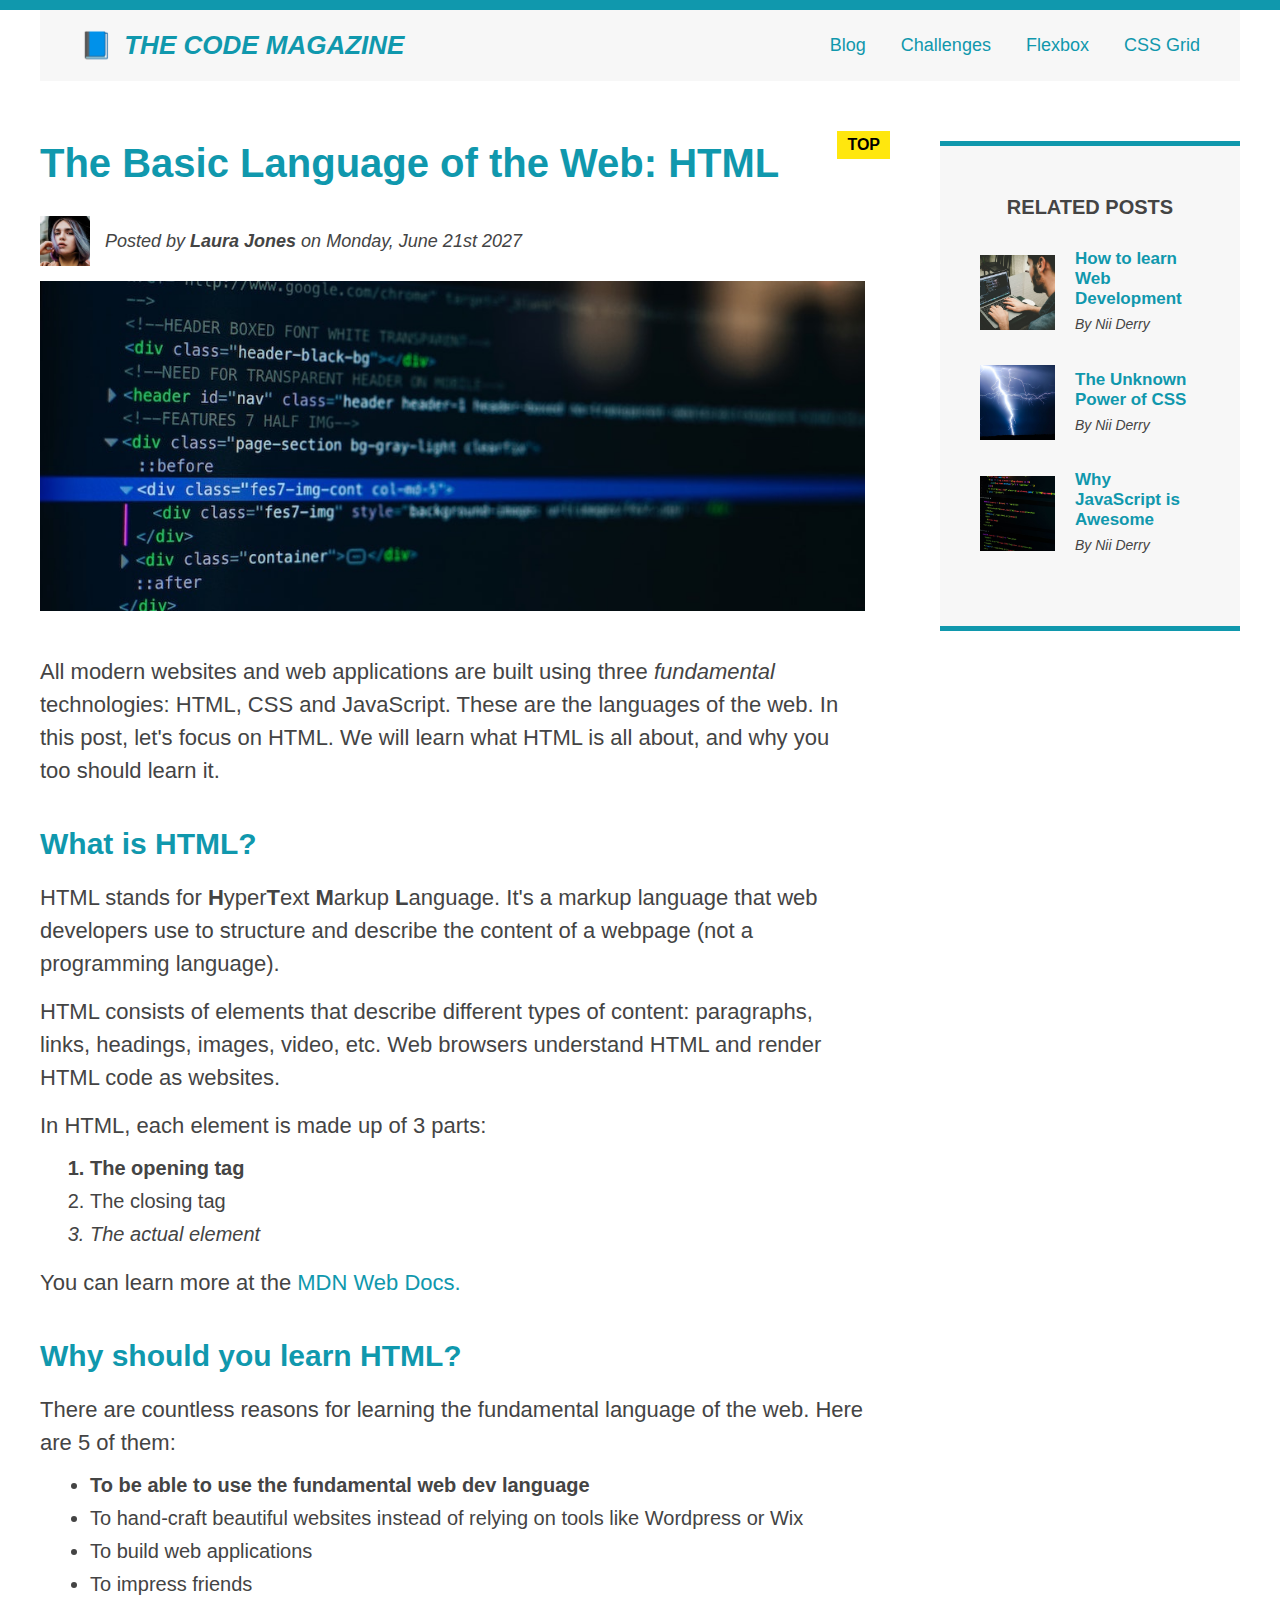
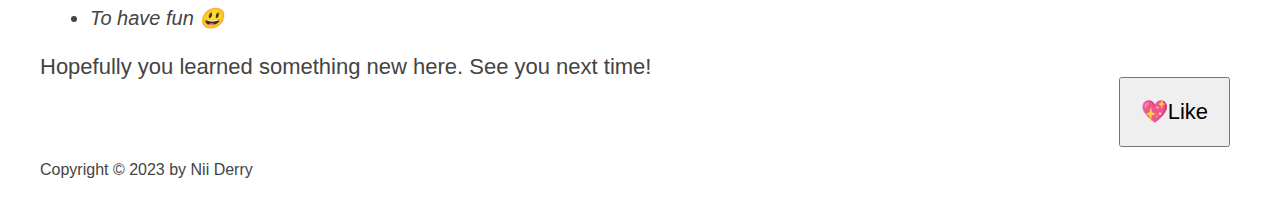
<file: index.html>
<!DOCTYPE html>
<html lang="en">
  <head>
    <meta charset="UTF-8" />
    <meta name="viewport" content="width=device-width, initial-scale=1.0" />
    <title>Code Magazine</title>
    <link rel="stylesheet" href="style.css" />
  </head>
  <body>
    <div class="container">
      <header class="main-header clearfix">
        <h1>📘 The Code Magazine</h1>
        <nav>
          <a href="blog.html">Blog</a>
          <a href="">Challenges</a>
          <a href="flexbox.html">Flexbox</a>
          <a href="css-grid.html">CSS Grid</a>
        </nav>

        <!-- <div class="clear"></div> -->
      </header>
      <!-- ONLY NECESSARY FOR FLEXBOX -->

      <!-- <div class="row"> -->
      <article>
        <header class="post-header">
          <h2>The Basic Language of the Web: HTML</h2>

          <div class="author-box">
            <img
              src="/images/laura-jones.jpg"
              alt="headshot of Lausra"
              height="50"
              width="50"
              class="author-img"
            />

            <p id="author" class="author">
              Posted by <strong>Laura Jones</strong> on Monday, June 21st 2027
            </p>
          </div>

          <img
            src="/images/post-img.jpg"
            alt="HTML code on the screen"
            class="post-img"
          />
          <button>💖Like</button>
        </header>

        <p>
          All modern websites and web applications are built using three
          <em>fundamental</em> technologies: HTML, CSS and JavaScript. These are
          the languages of the web. In this post, let's focus on HTML. We will
          learn what HTML is all about, and why you too should learn it.
        </p>

        <h3>What is HTML?</h3>
        <p>
          HTML stands for <strong>H</strong>yper<strong>T</strong>ext
          <strong>M</strong>arkup <strong>L</strong>anguage. It's a markup
          language that web developers use to structure and describe the content
          of a webpage (not a programming language).
        </p>
        <p>
          HTML consists of elements that describe different types of content:
          paragraphs, links, headings, images, video, etc. Web browsers
          understand HTML and render HTML code as websites.
        </p>
        <p>In HTML, each element is made up of 3 parts:</p>
        <ol>
          <li class="first-li">The opening tag</li>
          <li>The closing tag</li>
          <li>The actual element</li>
        </ol>
        <p>You can learn more at the <a href="#">MDN Web Docs.</a></p>
        <h3>Why should you learn HTML?</h3>
        <p>
          There are countless reasons for learning the fundamental language of
          the web. Here are 5 of them:
        </p>
        <ul>
          <li class="first-li">
            To be able to use the fundamental web dev language
          </li>
          <li>
            To hand-craft beautiful websites instead of relying on tools like
            Wordpress or Wix
          </li>
          <li>To build web applications</li>
          <li>To impress friends</li>
          <li>To have fun 😃</li>
        </ul>
        <p>Hopefully you learned something new here. See you next time!</p>
      </article>
      <aside>
        <h4>Related posts</h4>
        <ul class="related-list">
          <li class="related-post">
            <img
              src="/images/related-1.jpg"
              alt="person programming"
              height="75"
            />
            <div>
              <a href="" class="related-link">How to learn Web Development</a>
              <p class="related-author">By Nii Derry</p>
            </div>
          </li>
          <li class="related-post">
            <img src="/images/related-2.jpg" alt="thunder struck" height="75" />
            <div>
              <a href="" class="related-link">The Unknown Power of CSS</a>
              <p class="related-author">By Nii Derry</p>
            </div>
          </li>
          <li class="related-post">
            <img src="/images/related-3.jpg" alt="code" height="75" />
            <div>
              <a href="" class="related-link">Why JavaScript is Awesome</a>
              <p class="related-author">By Nii Derry</p>
            </div>
          </li>
        </ul>
      </aside>
      <!-- </div> -->
      <footer>
        <p id="copyright" class="copyright text">
          Copyright &copy; 2023 by Nii Derry
        </p>
      </footer>
    </div>
  </body>
</html>
</file>
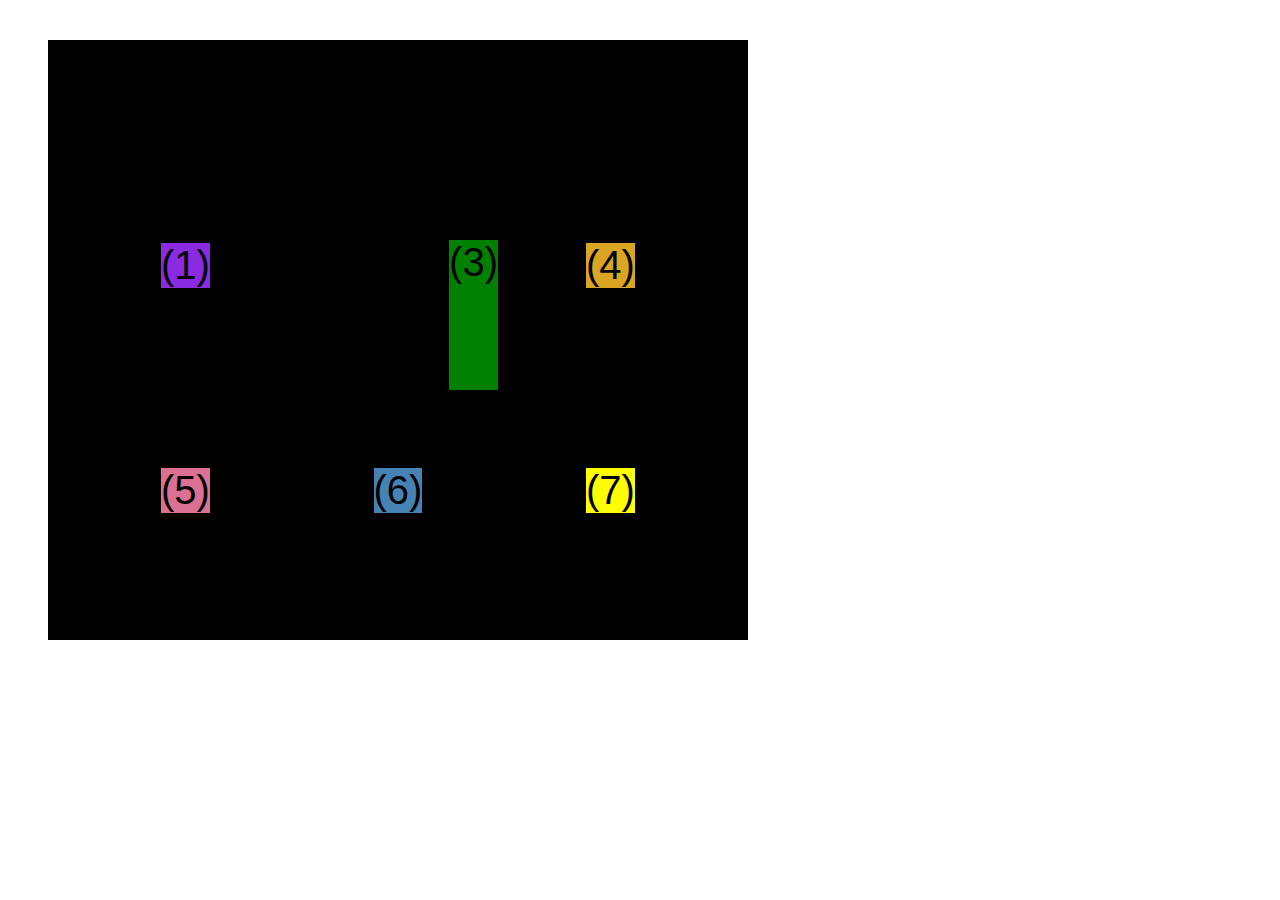
<file: css-grid.html>
<!DOCTYPE html>
<html lang="en">
  <head>
    <meta charset="UTF-8" />
    <meta http-equiv="X-UA-Compatible" content="IE=edge" />
    <meta name="viewport" content="width=device-width, initial-scale=1.0" />
    <title>CSS Grid</title>
    <style>
      .el--1 {
        background-color: blueviolet;
      }
      .el--2 {
        background-color: orangered;
      }
      .el--3 {
        background-color: green;
        height: 150px;
      }
      .el--4 {
        background-color: goldenrod;
      }
      .el--5 {
        background-color: palevioletred;
      }
      .el--6 {
        background-color: steelblue;
      }
      .el--7 {
        background-color: yellow;
      }
      .el--8 {
        background-color: crimson;
      }

      .container--1 {
        /* STARTER */
        font-family: sans-serif;
        background-color: #ddd;
        font-size: 30px;
        margin: 40px;

        /* CSS GRID */

        display: grid;
        /* grid-template-columns: 200px 200px 1fr 1fr; */
        /* grid-template-rows: 300px 200px; */
        /* grid-template-columns: 1fr 1fr 1fr auto; */
        grid-template-columns: repeat(4, 1fr);

        grid-template-rows: 1fr 1fr;
        /* height: 500px; */

        /* gap: 20px; */
        column-gap: 20px;
        row-gap: 40px;

        /* temp */
        display: none;
      }

      .el--8 {
        grid-column: 2 / 3;
        grid-row: 1 / 2;
      }

      .el--2 {
        /* grid-column: 1 / 4; */
        /* grid-column: 1 / span 4; */
        /* grid-column: 1 / -1; */
        grid-row: 2 /3;
      }

      .el--6 {
        /* grid-row: 3 / 6; */
      }

      .container--2 {
        /* STARTER */
        font-family: sans-serif;
        background-color: black;
        font-size: 40px;
        margin: 40px;

        width: 700px;
        height: 600px;

        /* CSS GRID */
        display: grid;
        grid-template-columns: 125px 200px 125px;
        grid-template-rows: 250px 100px;
        gap: 50px;

        /* Aligning tracks inside a container: distribute empty space */
        justify-content: center;
        /* justify-content: space-between; */
        align-content: center;

        /* Aligning items INSIDE cells: moving items around inside cells */
        align-items: center;
        justify-items: center;
      }
      .el--3 {
        align-self: end;
        justify-self: end;
      }
    </style>
  </head>
  <body>
    <div class="container--1">
      <div class="el el--1">(1) HTML</div>
      <div class="el el--2">(2) and</div>
      <div class="el el--3">(3) CSS</div>
      <div class="el el--4">(4) are</div>
      <div class="el el--5">(5) amazing</div>
      <div class="el el--6">(6) languages</div>
      <!-- <div class="el el--7">(7) to</div> -->
      <div class="el el--8">(8) learn</div>
    </div>

    <div class="container--2">
      <div class="el el--1">(1)</div>
      <div class="el el--3">(3)</div>
      <div class="el el--4">(4)</div>
      <div class="el el--5">(5)</div>
      <div class="el el--6">(6)</div>
      <div class="el el--7">(7)</div>
    </div>
  </body>
</html>
</file>
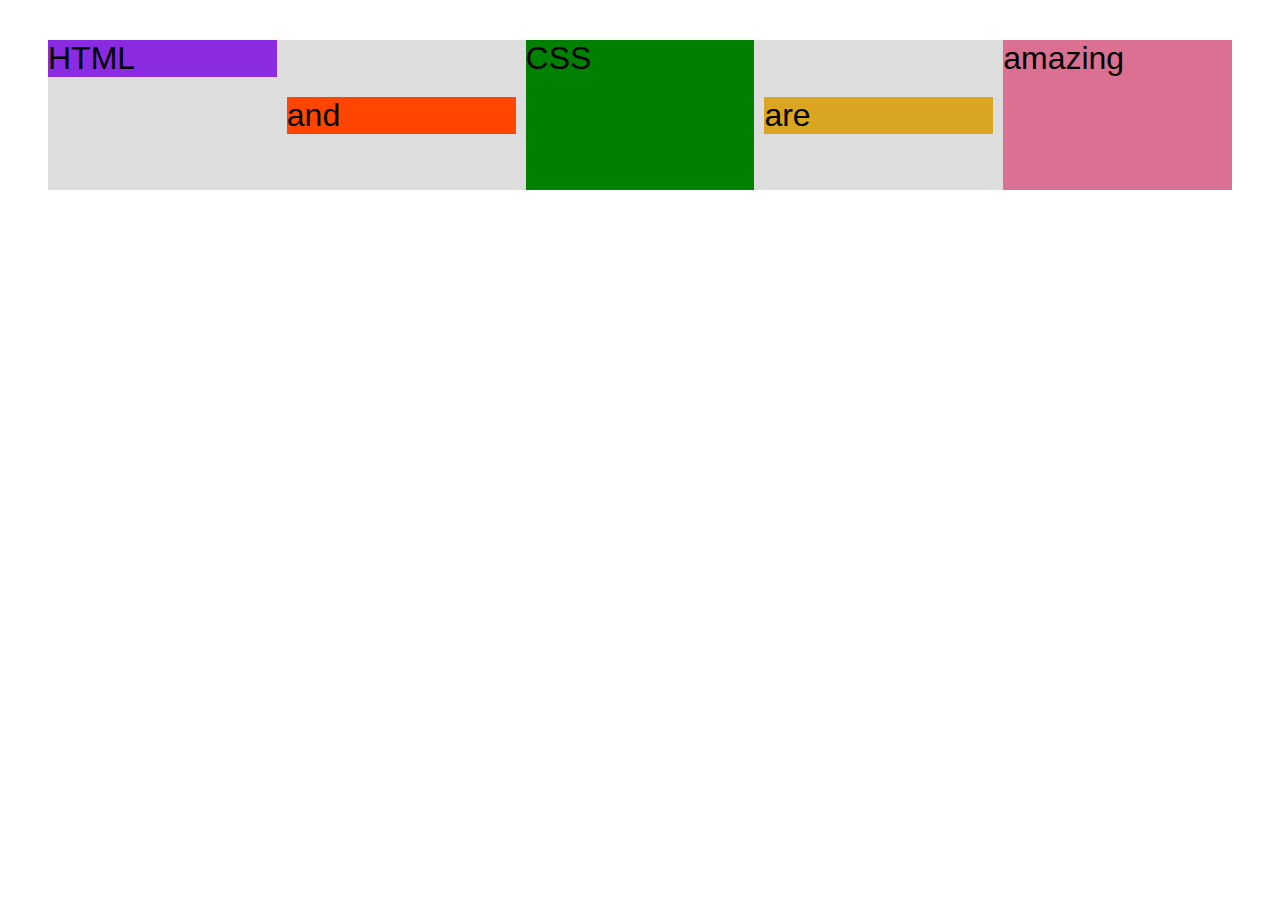
<file: flexbox.html>
<!DOCTYPE html>
<html lang="en">
  <head>
    <meta charset="UTF-8" />
    <meta http-equiv="X-UA-Compatible" content="IE=edge" />
    <meta name="viewport" content="width=device-width, initial-scale=1.0" />
    <title>Flexbox</title>
    <style>
      .el--1 {
        background-color: blueviolet;
      }
      .el--2 {
        background-color: orangered;
      }
      .el--3 {
        background-color: green;
        height: 150px;
      }
      .el--4 {
        background-color: goldenrod;
      }
      .el--5 {
        background-color: palevioletred;
      }
      .el--6 {
        background-color: steelblue;
      }
      .el--7 {
        background-color: yellow;
      }
      .el--8 {
        background-color: crimson;
      }

      .container {
        /* STARTER */
        font-family: sans-serif;
        background-color: #ddd;
        font-size: 32px;
        margin: 40px;

        /* FLEXBOX */
        display: flex;
        align-items: center;
        justify-content: flex-start;
        gap: 10px;
      }

      .el {
        /* margin-right: 30px; */
        /* flex-grow: 0;
        flex-shrink: 1;
        flex-basis: auto; */

        /* flex-basis: 200px; */
        /* flex-shrink: 0; */
        /* flex-grow: 1; */
        /* flex: 0 0 200px; */

        flex: 1;
      }

      .el--1 {
        align-self: flex-start;
        /* flex-grow: 1; */
      }

      .el--5 {
        align-self: stretch;
        order: 1;
      }

      .el--6 {
        order: -1;
      }
    </style>
  </head>
  <body>
    <div class="container">
      <div class="el el--1">HTML</div>
      <div class="el el--2">and</div>
      <div class="el el--3">CSS</div>
      <div class="el el--4">are</div>
      <div class="el el--5">amazing</div>
      <!-- <div class="el el--6">languages</div> -->
      <!-- <div class="el el--7">to</div>
      <div class="el el--8">learn</div> -->
    </div>
  </body>
</html>
</file>
<file: style.css>
* {
  margin: 0;
  padding: 0;
  box-sizing: border-box;
}

/* page sections */
body {
  color: #444;
  font-family: sans-serif;
  border-top: 10px solid #1098ad;
  position: relative;
}
.container {
  width: 1200px;
  margin: 0 auto;
  /* margin-left: auto;
  margin-right: auto; */
}

.main-header {
  background-color: #f7f7f7;
  padding: 20px 40px;

  /* height: 80px; */
}

nav {
  font-size: 18px;
  text-align: center;
}

/* article {
  margin-bottom: 60px;
} */

.post-header {
  margin-bottom: 40px;
  /* position: relative; */
}

aside {
  background-color: #f7f7f7;
  border-top: 5px solid #1098ad;
  border-bottom: 5px solid #1098ad;
  padding: 50px 40px;
}

/* smaller elements */
h1,
h2,
h3 {
  color: #1098ad;
}

h1 {
  font-size: 26px;
  text-transform: uppercase;
  font-style: italic;
}

h2 {
  font-size: 40px;
  margin-bottom: 30px;
}

h3 {
  font-size: 30px;
  margin-bottom: 20px;
  margin-top: 40px;
}

h4 {
  font-size: 20px;
  text-transform: uppercase;
  text-align: center;
  margin-bottom: 30px;
}

p {
  font-size: 22px;
  line-height: 1.5;
  margin-bottom: 15px;
}

ul,
ol {
  margin-left: 50px;
  margin-bottom: 20px;
}

li {
  font-size: 20px;
  margin-bottom: 10px;
  /* display: inline; */
}

li:last-child {
  margin-bottom: 0;
}

/* footer p {
  font-size: 16px;
} */

#copyright {
  font-size: 16px;
}

/* article header p {
  font-style: italic;
} */

#author {
  font-style: italic;
  font-size: 18px;
}

.related-author {
  font-size: 18px;
  font-weight: bold;
}

.related-list {
  list-style: none;
  margin-left: 0;
}

/* .first-li {
  font-weight: bold;
} */

li:first-child {
  font-weight: bold;
}

li:last-child {
  font-style: italic;
}

/* li:nth-child(2) {
  color: red;
} */

/* styling links */
/* LVHA */
a:link {
  color: #1098ad;
  text-decoration: none;
}

a:visited {
  /* color: #444; */
  color: #1098ad;
}

a:hover {
  color: orangered;
  font-weight: bold;
  text-decoration: underline orangered;
}
a:active {
  background-color: #000;
  font-style: italic;
}

.post-img {
  width: 100%;
  height: auto;
}

nav a:link {
  /* background-color: orangered;
  margin: 20px; */
  margin-right: 30px;
  display: inline-block;
}

nav a:link:last-child {
  margin-right: 0;
}

button {
  font-size: 22px;
  padding: 20px;
  cursor: pointer;

  position: absolute;
  /* top: 50;
  left: 50; */
  bottom: 50px;
  right: 50px;
}

h1::first-letter {
  font-style: normal;
  margin-right: 5px;
}
/* 
h3 + p::first-line {
  color: red;
} */

h2 {
  /* background: #444; */
  position: relative;
}

h2::after {
  content: "TOP";
  background: #ffe70e;
  color: #000;
  font-size: 16px;
  font-weight: bold;
  display: inline-block;
  padding: 5px 10px;
  position: absolute;
  right: -25px;
  top: -10px;
}

/* resolving conflicts */
/* #copyright {
  color: red;
}

.copyright {
  color: #1098ad;
}

.text {
  color: yellow;
} */

/* FLOATS */
/*
.author-img {
  float: left;
  margin-bottom: 20px;
}

.author {
  float: left;
  margin-top: 10px;
  margin-left: 20px;
}

h1 {
  float: left;
}

nav {
  float: right;
}

.clear {
  clear: both;
}

.clearfix::after {
  clear: both;
  content: "";
  display: block;
}

article {
  float: left;
  width: 825px;
}
aside {
  float: right;
  width: 300px;
}

footer {
  clear: both;
}
*/

/* Introducing Flexbox */
.main-header {
  display: flex;
  align-items: center;
  justify-content: space-between;
}

.author-box {
  display: flex;
  align-items: center;
  margin-bottom: 15px;
}

.author {
  margin-bottom: 0;
  margin-left: 15px;
}

.related-post {
  display: flex;
  align-items: center;
  gap: 20px;
  margin-bottom: 30px;
}

.related-link:link {
  display: block;
  font-size: 17px;
  font-weight: bold;
  font-style: normal;
  margin-bottom: 5px;
}

.related-author {
  margin-bottom: 0;
  font-size: 14px;
  font-weight: normal;
  font-style: italic;
}

/* Flexbox Layout */

/* .row {
  display: flex;
  align-items: start;
  gap: 75px;
  margin-bottom: 60px;
}

article {
  flex: 1;
  margin-bottom: 0;
}

aside {
  flex: 0 0 300px;
} */

/* CSS GRID LAYOUT */
.container {
  display: grid;
  grid-template-columns: 1fr 300px;
  column-gap: 75px;
  row-gap: 60px;
  align-items: start;
}

.main-header {
  grid-column: 1 / span 2;
}

footer {
  /* background: #000; */
  grid-column: 1/-1;
}
</file>
